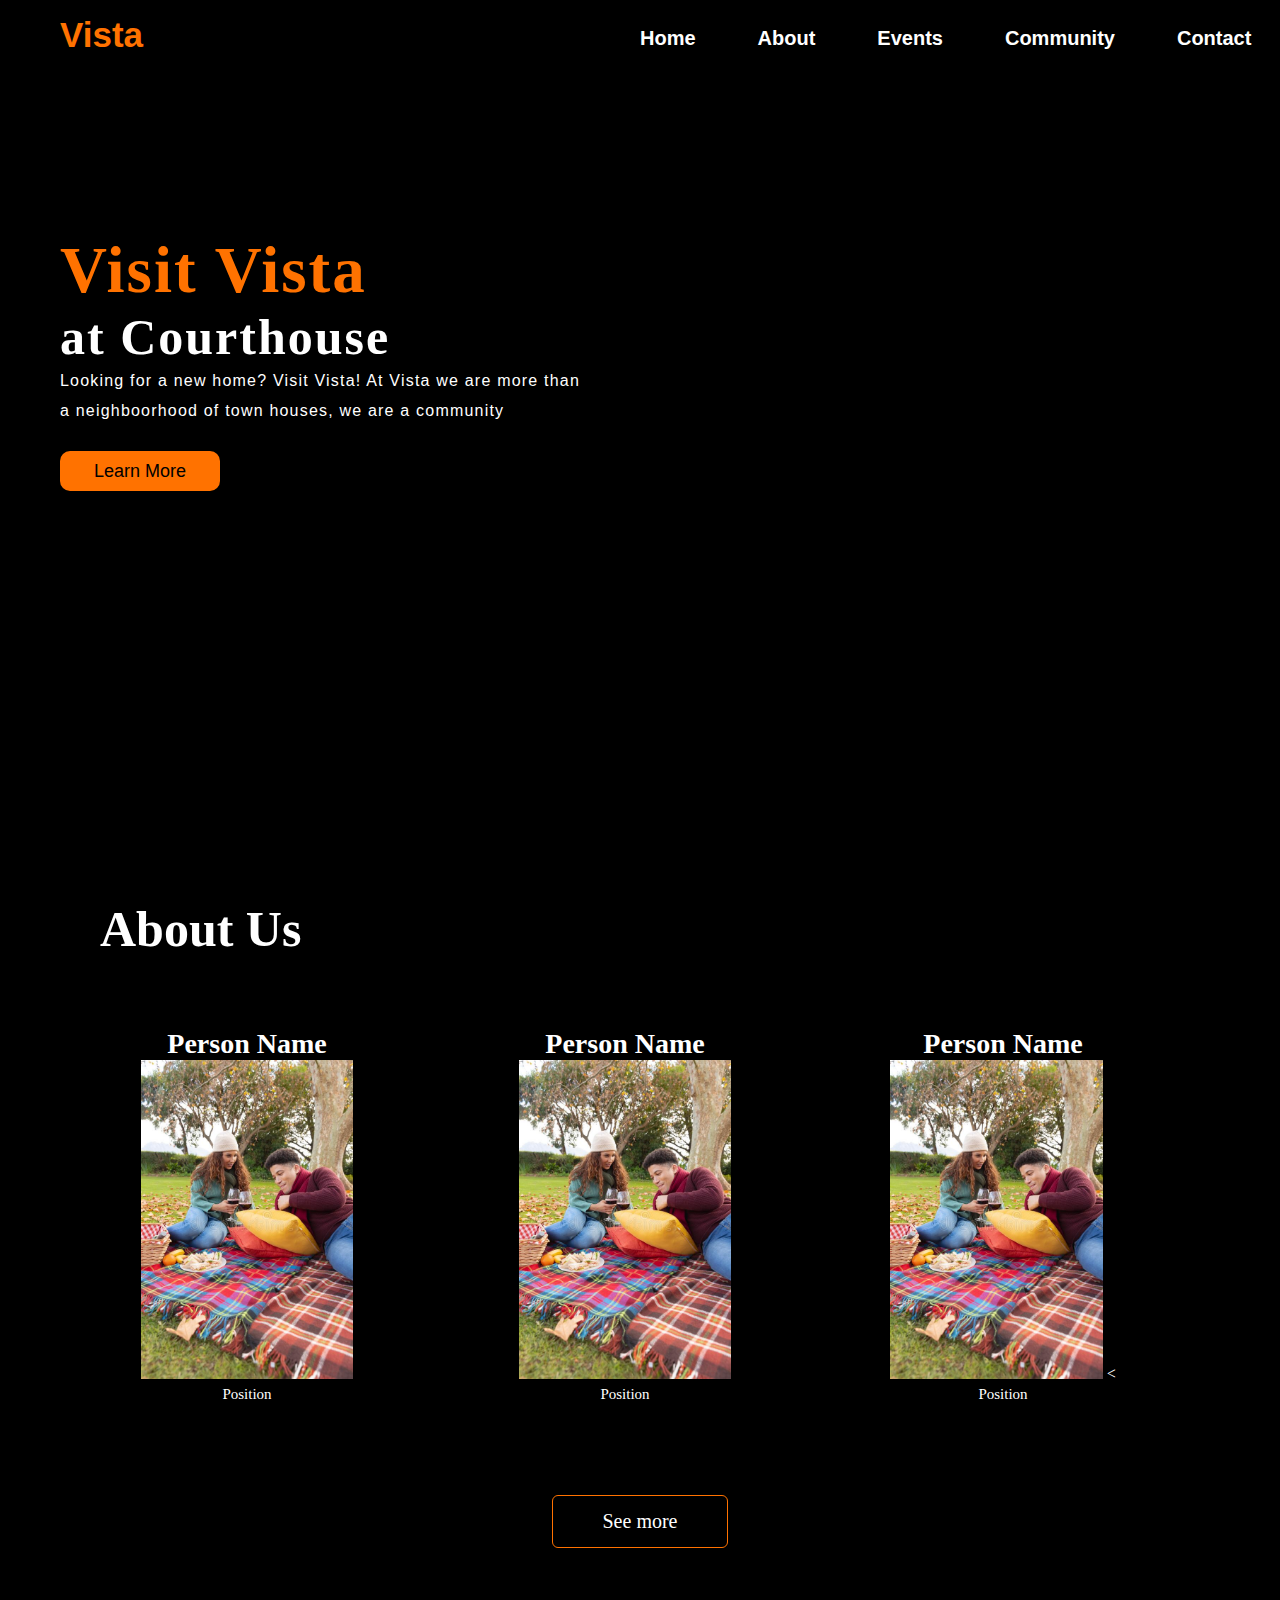
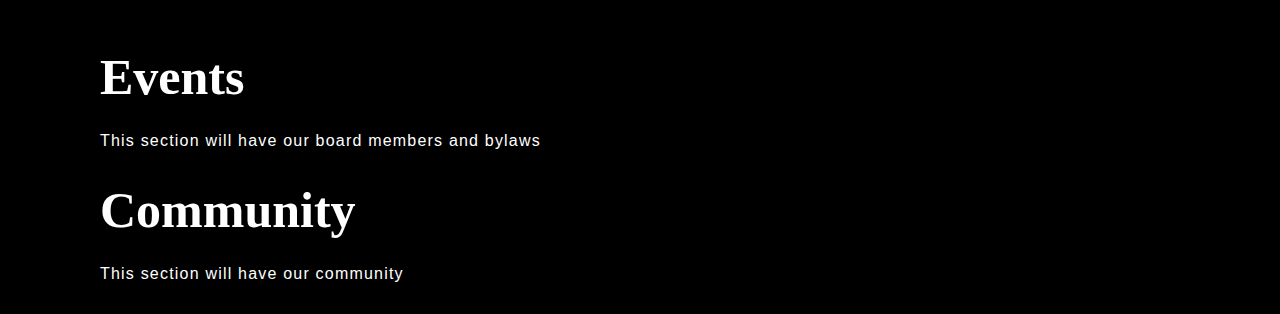
<file: index.html>
<!DOCTYPE html>
<html lang="en">
<head>
    <title>Vista Website</title>
    <link rel="stylesheet" href="style.css">
</head>
<body>

    <div class="main">
        <div class="navbar">
            <div class="icon">
                <h2 class="logo">Vista</h2>
            </div>

            <div class="menu">
                <ul>
                    <li><a href="">Home</a></li>
                    <li><a href="#about-us">About</a></li>
                    <li><a href="#events">Events</a></li>
                    <li><a href="#community">Community</a></li>
                    <li><a href="contact.html">Contact</a></li>
                </ul>
            </div>

        </div> 
        <div class="content">
            <h1><span>Visit Vista</span> <br>at Courthouse</h1>
            <p class="par">Looking for a new home? Visit Vista! At Vista we are more than 
                <br>a neighboorhood of town houses, we are a community</p>

                <button class="cn"><a href="#">Learn More</a></button>

            
        </div>
    </div>

    <div id="about-us">
        <h2 class="header">About Us</h2>
        <section id="about-uss">
            <div class="person">
                <h3>Person Name</h3>
                <img src="images/picnic.jpeg" alt="Project Image">
                <p>Position</p>
            </div>
    
            <div class="person">
                <h3>Person Name</h3>
                <img src="images/picnic.jpeg" alt="Project Image">
                <p>Position</p>
            </div>
    
            <div class="person">
                <h3>Person Name</h3>
                <img src="images/picnic.jpeg" alt="Project Image">
                <<p>Position</p>
            </div>
            <a href="" class="btn2">See more</a>
        </section>
    </div>

    <div id="events">
        <h2 class="header">Events</h2>
        <p>This section will have our board members and bylaws</p>
    </div>

    <div id="community">
        <h2 class="header">Community</h2>
        <p>This section will have our community</p>
    </div>
</body>
</html>
</file>
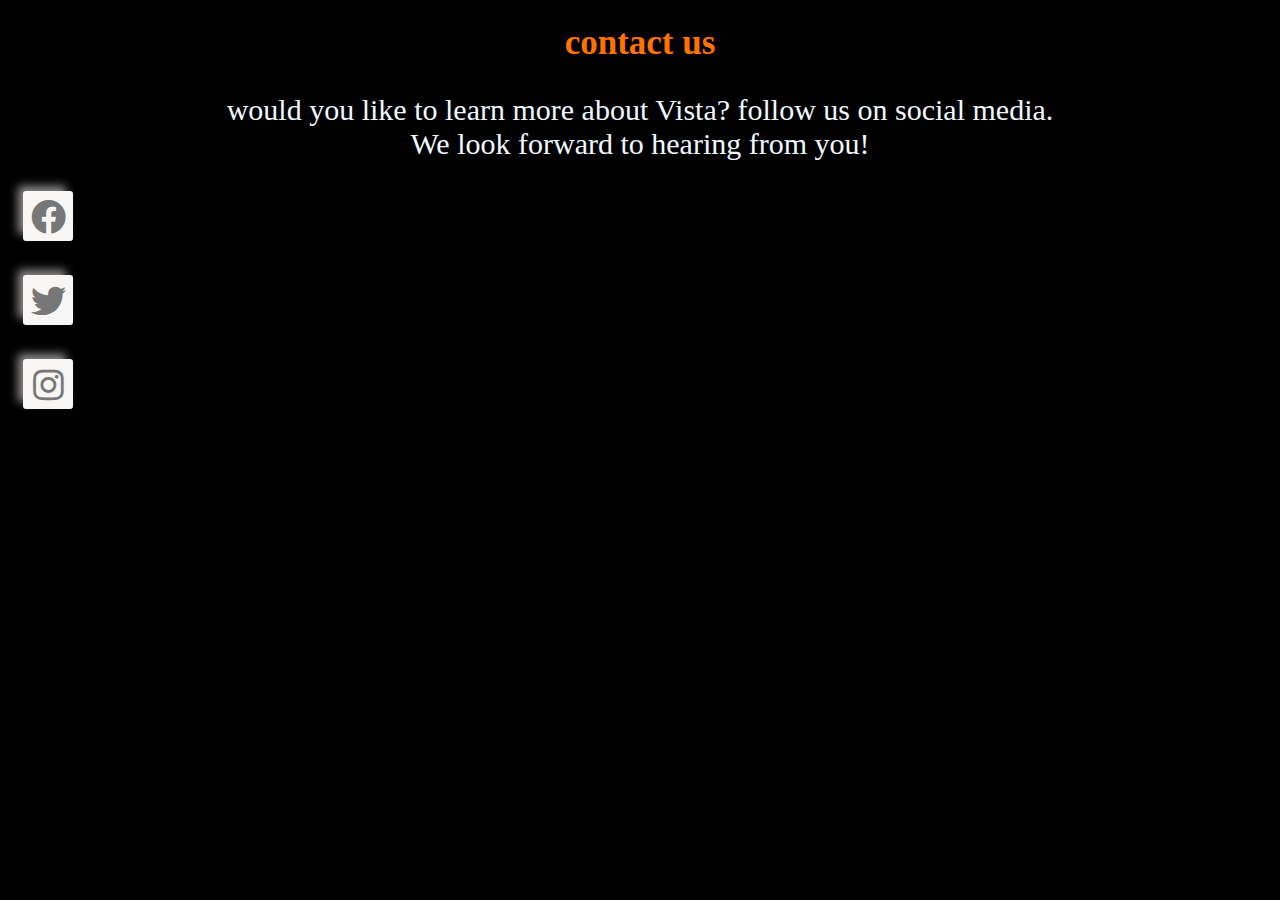
<file: contact.html>
<!DOCTYPE html>
<html lang="en">
<head>
<meta charset="utf-8">
<title>Title</title>
<link rel="stylesheet" href="https://cdnjs.cloudflare.com/ajax/libs/font-awesome/5.3.0/css/all.css">
<link rel="stylesheet" href="contact.css">
</head>
<body> 
  <h1> contact us </h1>
  <p> 
    would you like to learn more about Vista? follow us on social media.<br> 
    We look forward to hearing from you!
    </p>
    <div calss="social-media">
      <a href="#"><i class="fab fa-facebook"></i></a> <br> 
      <a href="#"><i class="fab fa-twitter"></i></a> <br>
      <a href="#"><i class="fab fa-instagram"></i></a> <br>
      
    </body>
    </html>
</file>
<file: style.css>
*{
    margin: 0;
    padding: 0;
}

html {
    scroll-behavior: smooth;
}

body {
    background-color: #000;
    color: #fff;
}

.main{
    width: 100%;
    background: black;
    background-position: center;
    background-size: cover;
    height: 100vh;
}

.navbar{
    width: 1200px;
    height: 75px;
    margin: auto;
}

.icon{
    width: 200px;
    float: left;
    height: 70px;
}

.logo{
    color: #ff7200;
    font-size: 35px;
    font-family: Arial;
    padding-left: 20px;
    float: left;
    padding-top: 10px;
    margin-top: 5px
}

.menu{
    width: 400px;
    float: left;
    height: 70px;
}

ul{
    float: left;
    display: flex;
    justify-content: center;
    align-items: center;
}

ul li{
    list-style: none;
    margin-left: 62px;
    margin-top: 27px;
    font-size: 20px;
}

ul li:first-child {
    margin-left: 400px;
}

ul li a {
    position: relative;
    text-decoration: none;
    color: #fff;
    font-family: Arial;
    font-weight: bold;
    transition: 0.4s ease-in-out;
}

ul li a:after{
    content: "";
    position: absolute;
    background-color: #ff7200;
    height: 3px;
    width: 0;
    left: 0;
    bottom: -10px;
    transition: 0.5s;
}

a:hover:after {
    width: 100%;
}

.search{
    width: 330px;
    float: left;
    margin-left: 270px;
}

.srch{
    font-family: 'Times New Roman';
    width: 200px;
    height: 40px;
    background: transparent;
    border: 1px solid #ff7200;
    margin-top: 13px;
    color: #fff;
    border-right: none;
    font-size: 16px;
    float: left;
    padding: 10px;
    border-bottom-left-radius: 5px;
    border-top-left-radius: 5px;
}

.btn{
    width: 100px;
    height: 40px;
    background: #ff7200;
    border: 2px solid #ff7200;
    margin-top: 13px;
    color: #fff;
    font-size: 15px;
    border-bottom-right-radius: 5px;
    border-bottom-right-radius: 5px;
    transition: 0.2s ease;
    cursor: pointer;
}
.btn:hover{
    color: #000;
}

.btn:focus{
    outline: none;
}

.srch:focus{
    outline: none;
}

.content{
    width: 1200px;
    height: auto;
    margin: auto;
    color: #fff;
    position: relative;
}

.content .par{
    padding-left: 20px;
    padding-bottom: 25px;
    font-family: Arial;
    letter-spacing: 1.2px;
    line-height: 30px;
}

.content h1{
    font-family: 'Times New Roman';
    font-size: 50px;
    padding-left: 20px;
    margin-top: 9%;
    padding-top: 50px;
    letter-spacing: 2px;
}

.content .cn{
    width: 160px;
    height: 40px;
    background: #ff7200;
    border: none;
    margin-bottom: 10px;
    margin-left: 20px;
    font-size: 18px;
    border-radius: 10px;
    cursor: pointer;
    transition: .4s ease;
    
}

.content .cn a{
    text-decoration: none;
    color: #000;
    transition: .3s ease;
}

.cn:hover{
    background-color: #fff;
}

.content span{
    color: #ff7200;
    font-size: 65px
}

.form{
    width: 250px;
    height: 380px;
    background: linear-gradient(to top, rgba(0,0,0,0.8)50%,rgba(0,0,0,0.8)50%);
    position: absolute;
    top: -20px;
    left: 870px;
    transform: translate(0%,-5%);
    border-radius: 10px;
    padding: 25px;
}

.form h2{
    width: 220px;
    font-family: sans-serif;
    text-align: center;
    color: #ff7200;
    font-size: 22px;
    background-color: #fff;
    border-radius: 10px;
    margin: 2px;
    padding: 8px;
}

.form input{
    width: 240px;
    height: 35px;
    background: transparent;
    border-bottom: 1px solid #ff7200;
    border-top: none;
    border-right: none;
    border-left: none;
    color: #fff;
    font-size: 15px;
    letter-spacing: 1px;
    margin-top: 30px;
    font-family: sans-serif;
}

.form input:focus{
    outline: none;
}

::placeholder{
    color: #fff;
    font-family: Arial;
}

.btnn{
    width: 240px;
    height: 40px;
    background: #ff7200;
    border: none;
    margin-top: 30px;
    font-size: 18px;
    border-radius: 10px;
    cursor: pointer;
    color: #fff;
    transition: 0.4s ease;
}
.btnn:hover{
    background: #fff;
    color: #ff7200;
}
.btnn a{
    text-decoration: none;
    color: #000;
    font-weight: bold;
}
.form .link{
    font-family: Arial, Helvetica, sans-serif;
    font-size: 17px;
    padding-top: 20px;
    text-align: center;
}
.form .link a{
    text-decoration: none;
    color: #ff7200;
}
.liw{
    padding-top: 15px;
    padding-bottom: 10px;
    text-align: center;
}
.icons a{
    text-decoration: none;
    color: #fff;
}
.icons ion-icon{
    color: #fff;
    font-size: 30px;
    padding-left: 14px;
    padding-top: 5px;
    transition: 0.3s ease;
}
.icons ion-icon:hover{
    color: #ff7200;
}

#about-us {
    background-color: #000;
}

.header {
    font-family: 'Times New Roman';
    color: #fff;
    font-size: 50px;
    padding-left: 100px;
}

#events p {
    color: #fff;
    position: relative;
    height: auto;
    width: auto;
    padding-left: 100px;
    padding-top: 20px;
    padding-bottom: 25px;
    font-family: Arial;
    letter-spacing: 1.2px;
    line-height: 30px;
}

#about-uss {
    padding: 50px;

}

#about-uss h1 {
    padding-left: 100px;
}
  
.person {
    margin-top: 20px;
    margin-left: 20px;
    margin-bottom: 20px;
    text-align: center;
    width: 30%;
    display: inline-block;
}

.person h3 {
    margin-top: 0;
    font-size: 28px;
}

.person img {
    max-width: 60%;
    height: auto;
}

.person p {
    font-size: 15px;
    line-height: 1.5;
    margin-bottom: 20px;
}

.person a {
    display: inline-flex;
    padding: 10px 20px;
    background-color: #ff7200;
    color: #fff;
    text-decoration: none;
    font-size: 18px;
    border-radius: 5px;
    transition: all 0.3s ease-in-out;
}

#community p {
    color: #fff;
    position: relative;
    height: auto;
    width: auto;
    padding-left: 100px;
    padding-top: 20px;
    padding-bottom: 25px;
    font-family: Arial;
    letter-spacing: 1.2px;
    line-height: 30px;
}

.btn2 {
    font-size: 20px;
    display: block;
    margin: 50px auto;
    width: fit-content;
    border: 1px solid #ff7200;
    padding: 14px 50px;
    border-radius: 6px;
    text-decoration: none;
    color: #fff;
    transition: background 0.5s;
}

.btn2:hover {
    background: #ff7200;
}
</file>
<file: contact.css>
h1{
    text-align: center;
    text-decoration: double;
    font-size: 35px;
    font-family: Georgia, 'Times New Roman', Times, serif;
    color:#ff7200;
}
body{
    background-color: black;
    text-align: center;
    font-size: 30px;
    color: aliceblue;
}
.social-media{
    display: flex;
    justify-items: center;

}
a {
    display: flex;
    background-color: rgb(248, 246, 244);
    height: 50px;
    width: 50px;
    margin-left:15px;
    border-radius: 3px;

    align-items: center;
    justify-content: center;
    text-decoration:none;
    box-shadow: 6px 6px 10px -1px rgba(0, 0, 0, 0.15),
                -6px -6px 10px -1px rgba(207, 203, 203, 0.7);
}
a i{
    font-size: 35px;
    color: #777;
}
a:hover{
    box-shadow: inset 4px 4px 10px -1px rgba(30, 29, 29, 0.2),
                inset -4px -4px 10px -1px rgba(183, 174, 174, 0.7),
                    -0.5px -0.5px 0px -1px rgba(152, 127, 127, 0.7);
    border:1px solid rgba(196, 39, 39, 0.1)
}
</file>
